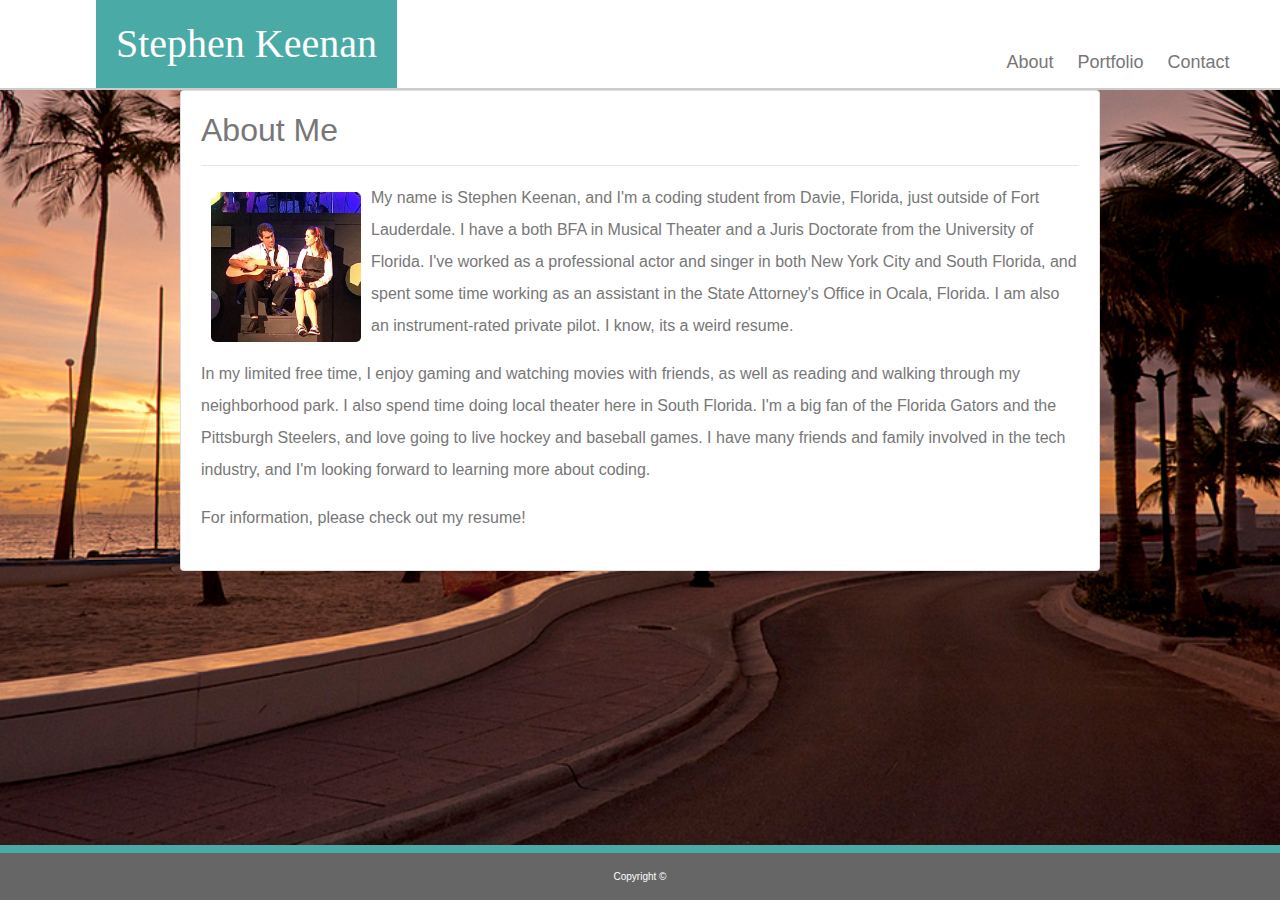
<file: index.html>
<!DOCTYPE html>
<html lang="en">

<head>
    <meta charset="UTF-8">
    <meta name="viewport" content="width=device-width, initial-scale=1.0">
    <title>Home</title>

    <link rel="stylesheet" href="https://stackpath.bootstrapcdn.com/bootstrap/4.4.1/css/bootstrap.min.css"
        integrity="sha384-Vkoo8x4CGsO3+Hhxv8T/Q5PaXtkKtu6ug5TOeNV6gBiFeWPGFN9MuhOf23Q9Ifjh" crossorigin="anonymous">
    <link rel="stylesheet" type="text/css" href="style.css">
</head>

<body>

    <!--Navbar-->
    <div class="header">
        <h1>Stephen Keenan</h1>
        <div class="header-right">
          <a class="active" href="index.html">About</a>
          <a href="portfolio.html">Portfolio</a>
          <a href="contact.html">Contact</a>
        </div>
      </div>

    <!--About Me-->
    <div class="container">
        <div class="row">
            <div class="col-sm-1"></div>
            <div class="col-sm-10">
                <div class="card">
                    <div class="card-body">
                        <h2 class="title"> About Me</h2>
                        <hr>
                        <img class="photo" src="Assets/Images/The Wedding Singer.jpg" alt="The Wedding Singer">
                        <p>
                            My name is Stephen Keenan, and I'm a coding student from Davie, Florida, just outside of Fort Lauderdale. I have a both BFA in Musical Theater and a Juris Doctorate from the University of Florida. I've worked as a professional actor and singer in both New York City and South Florida, and spent some time working as an assistant in the State Attorney's Office in Ocala, Florida. I am also an instrument-rated private pilot. I know, its a weird resume.
                        </p>
                           
                        <p>
                            In my limited free time, I enjoy gaming and watching movies with friends, as well as reading and walking through my neighborhood park. I also spend time doing local theater here in South Florida. I'm a big fan of the Florida Gators and the Pittsburgh Steelers, and love going to live hockey and baseball games. I have many friends and family involved in the tech industry, and I'm looking forward to learning more about coding.
                        </p>

                        <p>
                            For information, please check out my resume!
                        </p>
                    </div>
                </div>
            </div>
            <div class="col-sm-1"></div>
        </div>
    </div>


    <!-- Footer -->
    <footer class="page-footer font-small blue fixed-bottom">
        <div class="footer-copyright text-center py-3">
            Copyright&nbsp;&copy;
        </div>
    </footer>


    <script src="https://code.jquery.com/jquery-3.4.1.slim.min.js"
        integrity="sha384-J6qa4849blE2+poT4WnyKhv5vZF5SrPo0iEjwBvKU7imGFAV0wwj1yYfoRSJoZ+n"
        crossorigin="anonymous"></script>
    <script src="https://cdn.jsdelivr.net/npm/popper.js@1.16.0/dist/umd/popper.min.js"
        integrity="sha384-Q6E9RHvbIyZFJoft+2mJbHaEWldlvI9IOYy5n3zV9zzTtmI3UksdQRVvoxMfooAo"
        crossorigin="anonymous"></script>
    <script src="https://stackpath.bootstrapcdn.com/bootstrap/4.4.1/js/bootstrap.min.js"
        integrity="sha384-wfSDF2E50Y2D1uUdj0O3uMBJnjuUD4Ih7YwaYd1iqfktj0Uod8GCExl3Og8ifwB6"
        crossorigin="anonymous"></script>

</body>

</html>
</file>
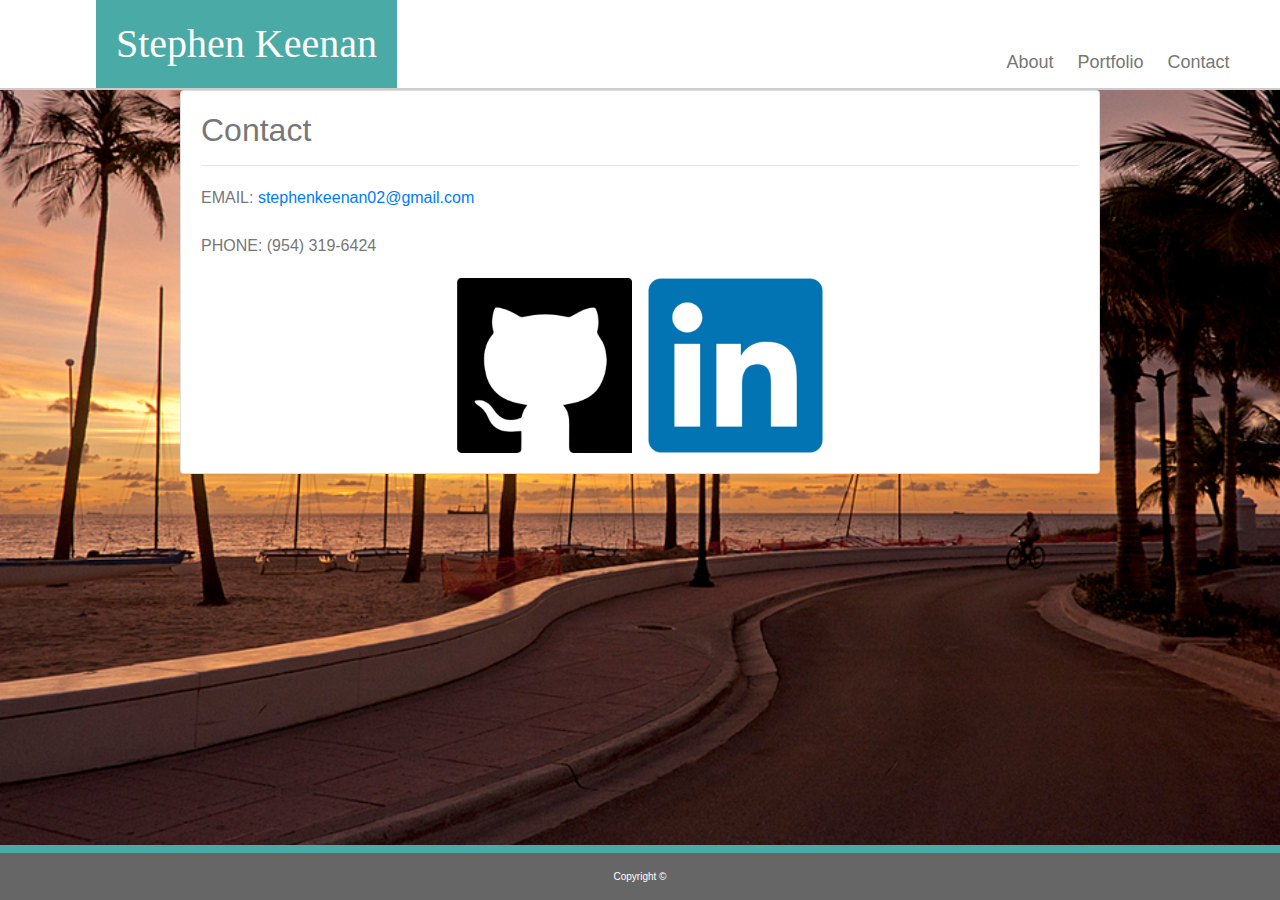
<file: contact.html>
<!DOCTYPE html>
<html lang="en">

<head>
    <meta charset="UTF-8">
    <meta name="viewport" content="width=device-width, initial-scale=1.0">
    <title>Contact</title>

    <link rel="stylesheet" href="https://stackpath.bootstrapcdn.com/bootstrap/4.4.1/css/bootstrap.min.css"
        integrity="sha384-Vkoo8x4CGsO3+Hhxv8T/Q5PaXtkKtu6ug5TOeNV6gBiFeWPGFN9MuhOf23Q9Ifjh" crossorigin="anonymous">
    <link rel="stylesheet" type="text/css" href="style.css">

</head>

<body>

    <!--Navbar-->
    <div class="header">
        <h1>Stephen Keenan</h1>
        <div class="header-right">
            <a href="index.html">About</a>
            <a href="portfolio.html">Portfolio</a>
            <a class="active" href="contact.html">Contact</a>
        </div>
    </div>

    <!--Contact Information-->
    <div class="container">
        <div class="row">
            <div class="col-sm-1"></div>
            <div class="col-sm-10">
                <div class="card">
                    <div class="card-body">
                        <form>
                            <h2 class="title">Contact</h2>
                            <hr>

                            <p>EMAIL: <a href = "mailto: stephenkeenan02@gmail.com">stephenkeenan02@gmail.com</a></p>
                            <p>PHONE: (954) 319-6424</p>
                            <div class="contact-links">
                                <a href="https://github.com/StephenKeenan" target="_blank"><img src="Assets/Images/Github.jpg" style=" height: 175px; width: 175px;"></a> &ensp;
                                <a href="https://www.linkedin.com/in/stephen-keenan-05b3311b3/" target="_blank"><img src="Assets/Images/LinkedIn.jpg" style=" height: 175px; width: 175px;"></a>
                                </div>
                        </form>
                    </div>
                </div>
            </div>
            <div class="col-sm-1"></div>
        </div>
    </div>

    <!-- Footer -->
    <footer class="page-footer font-small fixed-bottom align-middle">
        <div class="footer-copyright text-center py-3">
            Copyright&nbsp;&copy;
        </div>
    </footer>


    <script src="https://code.jquery.com/jquery-3.4.1.slim.min.js"
        integrity="sha384-J6qa4849blE2+poT4WnyKhv5vZF5SrPo0iEjwBvKU7imGFAV0wwj1yYfoRSJoZ+n"
        crossorigin="anonymous"></script>
    <script src="https://cdn.jsdelivr.net/npm/popper.js@1.16.0/dist/umd/popper.min.js"
        integrity="sha384-Q6E9RHvbIyZFJoft+2mJbHaEWldlvI9IOYy5n3zV9zzTtmI3UksdQRVvoxMfooAo"
        crossorigin="anonymous"></script>
    <script src="https://stackpath.bootstrapcdn.com/bootstrap/4.4.1/js/bootstrap.min.js"
        integrity="sha384-wfSDF2E50Y2D1uUdj0O3uMBJnjuUD4Ih7YwaYd1iqfktj0Uod8GCExl3Og8ifwB6"
        crossorigin="anonymous"></script>

</body>

</html>
</file>
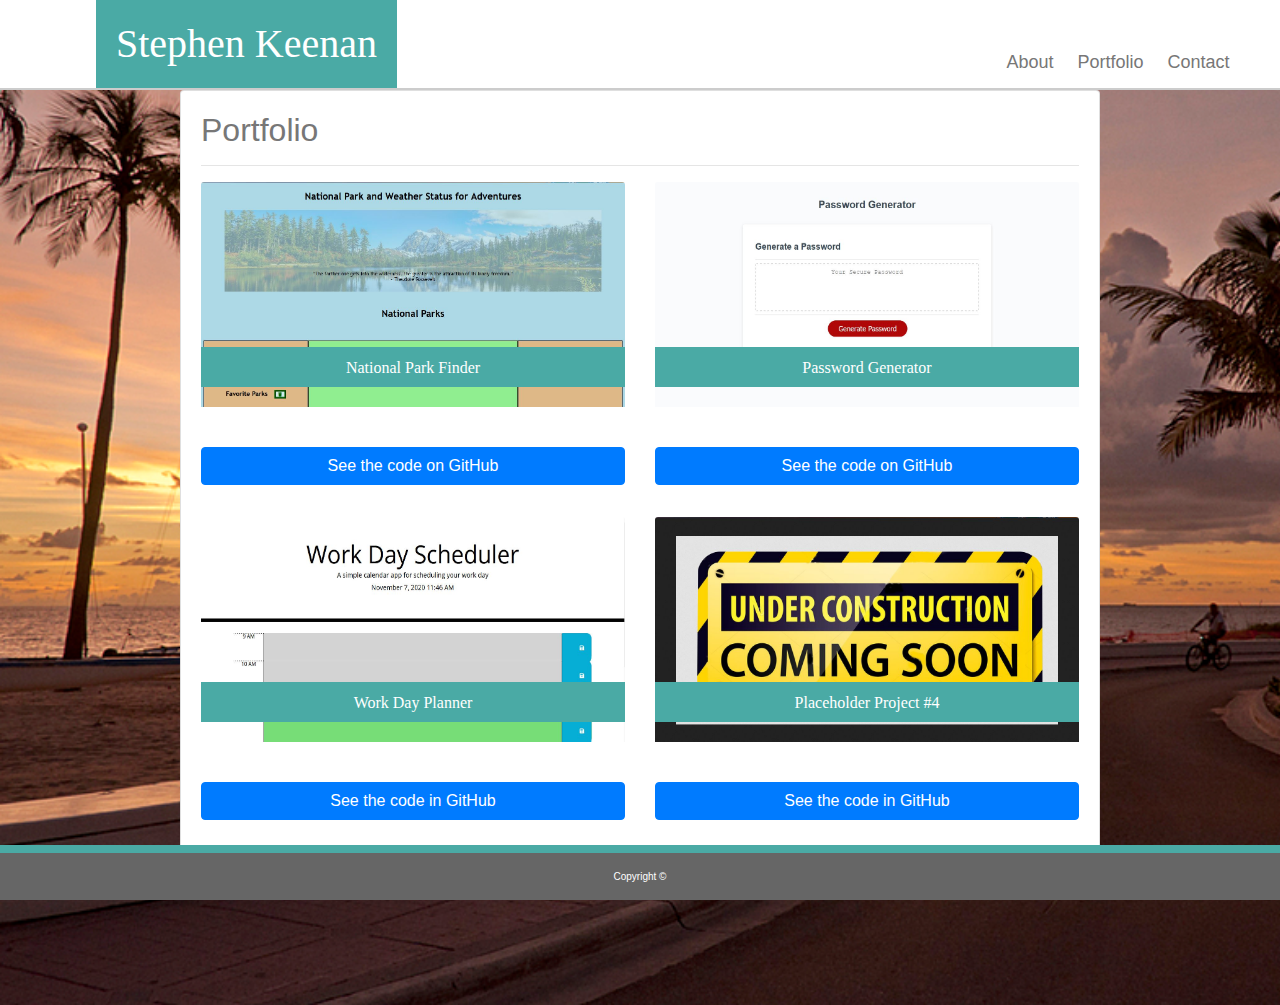
<file: portfolio.html>
<!DOCTYPE html>
<html lang="en">

<head>
    <meta charset="UTF-8">
    <meta name="viewport" content="width=device-width, initial-scale=1.0">
    <title>Portfolio</title>

    <link rel="stylesheet" href="https://stackpath.bootstrapcdn.com/bootstrap/4.4.1/css/bootstrap.min.css"
        integrity="sha384-Vkoo8x4CGsO3+Hhxv8T/Q5PaXtkKtu6ug5TOeNV6gBiFeWPGFN9MuhOf23Q9Ifjh" crossorigin="anonymous">
    <link rel="stylesheet" type="text/css" href="style.css">

</head>

<body>
    <!--Navbar-->
    <div class="header">
        <h1>Stephen Keenan</h1>
        <div class="header-right">
            <a href="index.html">About</a>
            <a class="active" href="portfolio.html">Portfolio</a>
            <a href="contact.html">Contact</a>
        </div>
    </div>

    <!--Portfolio-->
    <div class="container">
        <div class="row">
            <div class="col-sm-1"></div>
            <div class="col-sm-10">
                <div class="card">
                    <div class="card-body">
                        <h2 class="title">Portfolio</h2>
                        <hr>
                        <div class="row">
                            <div class="col-sm-6">
                                <div class="card border-0">
                                    <a href="https://jackparisi.github.io/Group-5-Project-1/" target="_blank">
                                        <img class="card-img-top" src="Assets/Images/National Parks.JPG" width="200"
                                            height="225" alt="National Park Finder Screenshot">
                                        <div class="stripe">
                                            National Park Finder
                                        </div>
                                    </a>
                                    <a class="btn btn-primary" href="https://github.com/StephenKeenan/Group-5-Project-1"
                                        target="_blank" role="button">See the code on GitHub</a>
                                </div>
                            </div>
                            <div class="col-sm-6">
                                <div class="card border-0">
                                    <a href="https://stephenkeenan.github.io/JavascriptPasswordGenerator/"
                                        target="_blank">
                                        <img class="card-img-top" src="Assets/Images/Password Generator.JPG" width="200"
                                            height="225" alt="Password Generator Screenshot">
                                        <div class="stripe">
                                            Password Generator
                                        </div>
                                    </a>
                                    <a class="btn btn-primary"
                                        href="https://github.com/StephenKeenan/JavascriptPasswordGenerator"
                                        target="_blank" role="button">See the code on GitHub</a>
                                </div>
                            </div>
                        </div>

                        <div class="row">
                            <div class="col-sm-6">
                                <div class="card border-0">
                                    <a href="https://stephenkeenan.github.io/DatePlanner/" target="_blank">
                                        <img class="card-img-top" src="Assets/Images/Work Day Scheduler.JPG" width="200"
                                            height="225" alt="Work Day Scheduler Screenshot">
                                        <div class="stripe">
                                            Work Day Planner
                                        </div>
                                    </a>
                                    <a class="btn btn-primary" href="https://github.com/StephenKeenan/DatePlanner"
                                        target="-blank" role="button">See the code in GitHub</a>
                                </div>
                            </div>
                            <div class="col-sm-6">
                                <div class="card border-0">
                                    <a href="#" target="_blank">
                                        <img class="card-img-top" src="Assets/Images/Coming Soon.JPG" width="200"
                                            height="225" alt="Coming Soon">
                                        <div class="stripe">
                                            Placeholder Project #4
                                        </div>
                                    </a>
                                    <a class="btn btn-primary" href="#" target="_blank" role="button">See the code in
                                        GitHub</a>
                                </div>
                            </div>
                        </div>
                    </div>
                </div>
            </div>
            <div class="col-sm-1"></div>
        </div>
    </div>


    <!-- Footer -->
    <footer class="page-footer font-small blue fixed-bottom">
        <div class="footer-copyright text-center py-3">
            Copyright&nbsp;&copy;
        </div>
    </footer>

    <script src="https://code.jquery.com/jquery-3.4.1.slim.min.js"
        integrity="sha384-J6qa4849blE2+poT4WnyKhv5vZF5SrPo0iEjwBvKU7imGFAV0wwj1yYfoRSJoZ+n"
        crossorigin="anonymous"></script>
    <script src="https://cdn.jsdelivr.net/npm/popper.js@1.16.0/dist/umd/popper.min.js"
        integrity="sha384-Q6E9RHvbIyZFJoft+2mJbHaEWldlvI9IOYy5n3zV9zzTtmI3UksdQRVvoxMfooAo"
        crossorigin="anonymous"></script>
    <script src="https://stackpath.bootstrapcdn.com/bootstrap/4.4.1/js/bootstrap.min.js"
        integrity="sha384-wfSDF2E50Y2D1uUdj0O3uMBJnjuUD4Ih7YwaYd1iqfktj0Uod8GCExl3Og8ifwB6"
        crossorigin="anonymous"></script>
</body>

</html>
</file>
<file: style.css>
body { 
    margin: 0;
    background-image: url(Assets/Images/Beach.jpg);
    background-size: cover
}

.header {
    background-color: #ffffff;
    border-bottom: 2px solid #cccccc;
    overflow: hidden; 
}

h1 {
  float: left;
  margin-left: 7.5%;
  font-family: 'Georgia', Times, Times New Roman, serif;
  color: #ffffff;
  background-color: #4aaaa5;
  padding: 20px;
  margin-bottom: 0px;
  position: relative;
}

.header-right {
  float: right;
  margin-top: 3%;
  margin-right: 3%;
}

.header a {
    float: left;
    color:#777777;
    text-align: center;
    padding: 12px;
    text-decoration: none;
    font-size: 18px; 
    line-height: 25px;
    border-radius: 4px;
}

.container{
    margin-bottom: 100px;
    font-family: 'Arial', 'Helvetica Neue', Helvetica, sans-serif;
    color: #777777;
    line-height: 2;
}


img.photo {
    margin: 10px;
    border-radius: 5px;
    width: 150px;
    height: 150px;
    float: left;
}

div.stripe{
    height: 40px;
    position: relative;
    bottom: 60px;
    padding-top: 5px;
    z-index: 1;
    font-family: 'Georgia', Times, 'Times New Roman', serif; 
    font-size: 16px;
    text-align: center;
    background-color: #4aaaa5;
    color: #ffffff;
}

button {
    padding: 10px;
    font-family: 'Arial', 'Helvetica Neue', Helvetica, sans-serif;
    font-size: 16px;
    color: #ffffff;
}

.page-footer{
    background-color: #666666;
    border-top: 8px solid #4aaaa5;
    font-family: 'Arial', 'Helvetica Neue', Helvetica, sans-serif;
    font-size: 10px;
    color: #ffffff;
}

.contact-links {
    text-align: center;
    align-content: center;
  }

  .card {
      margin-bottom: 2rem
  }
</file>
